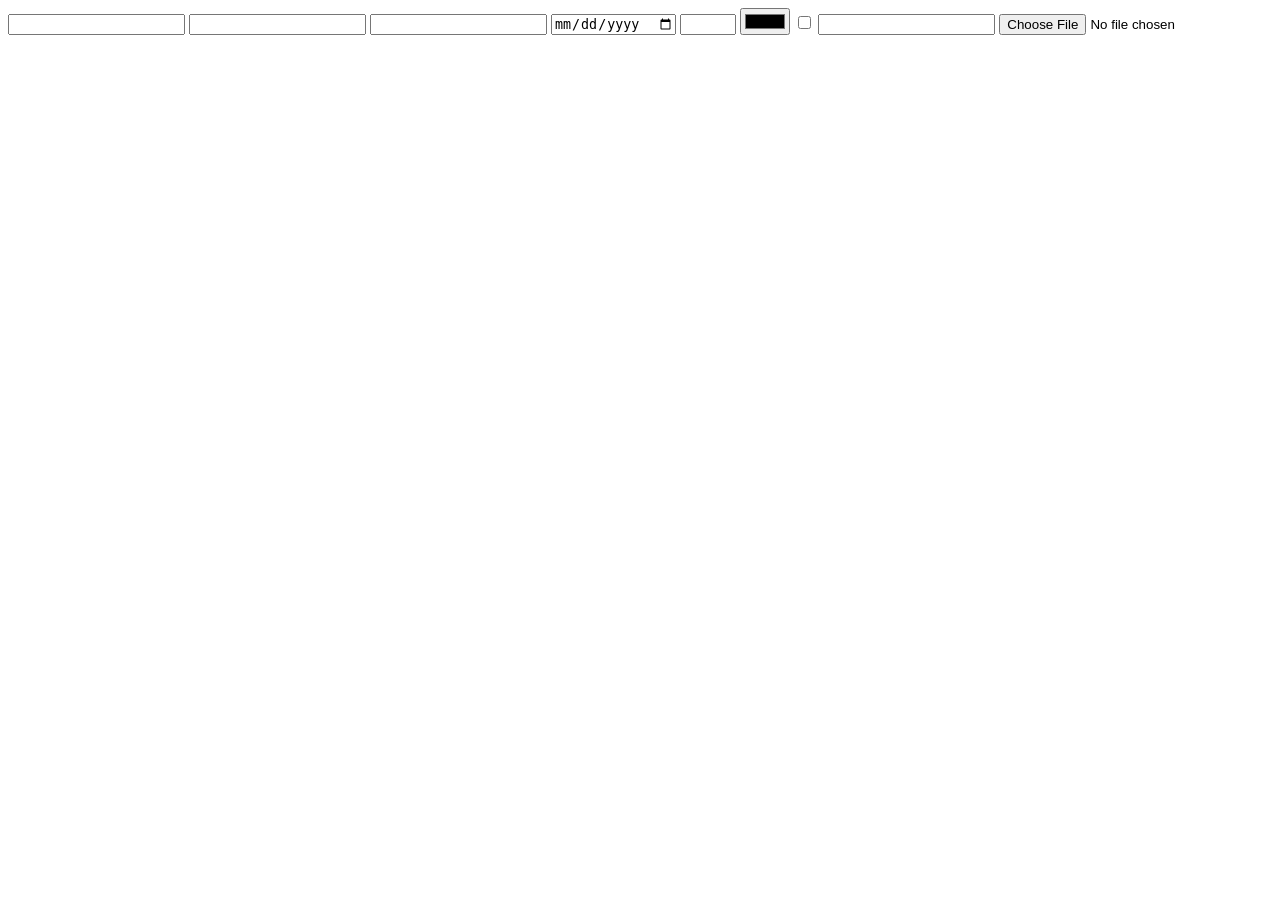
<file: ATIVIDADE DA GEEKIE/INDEX.HTML>
<!DOCTYPE html>
<html lang="en">
<head>
    <meta charset="UTF-8">
    <meta name="viewport" content="width=device-width, initial-scale=1.0">
    <title>Document</title>
</head>
<body>

<!--informações básicas-->
<input type="text">
<input type="email">
<input type="password">   
<!--dados pessoais-->
<input type="date">
<input type="number" max="120" min="0">
<input type="color">
<!--preferências-->
<input type="checkbox">
<input type="esporte">
<!--arquivos-->
<input type="file">




</body>



</html>
</file>
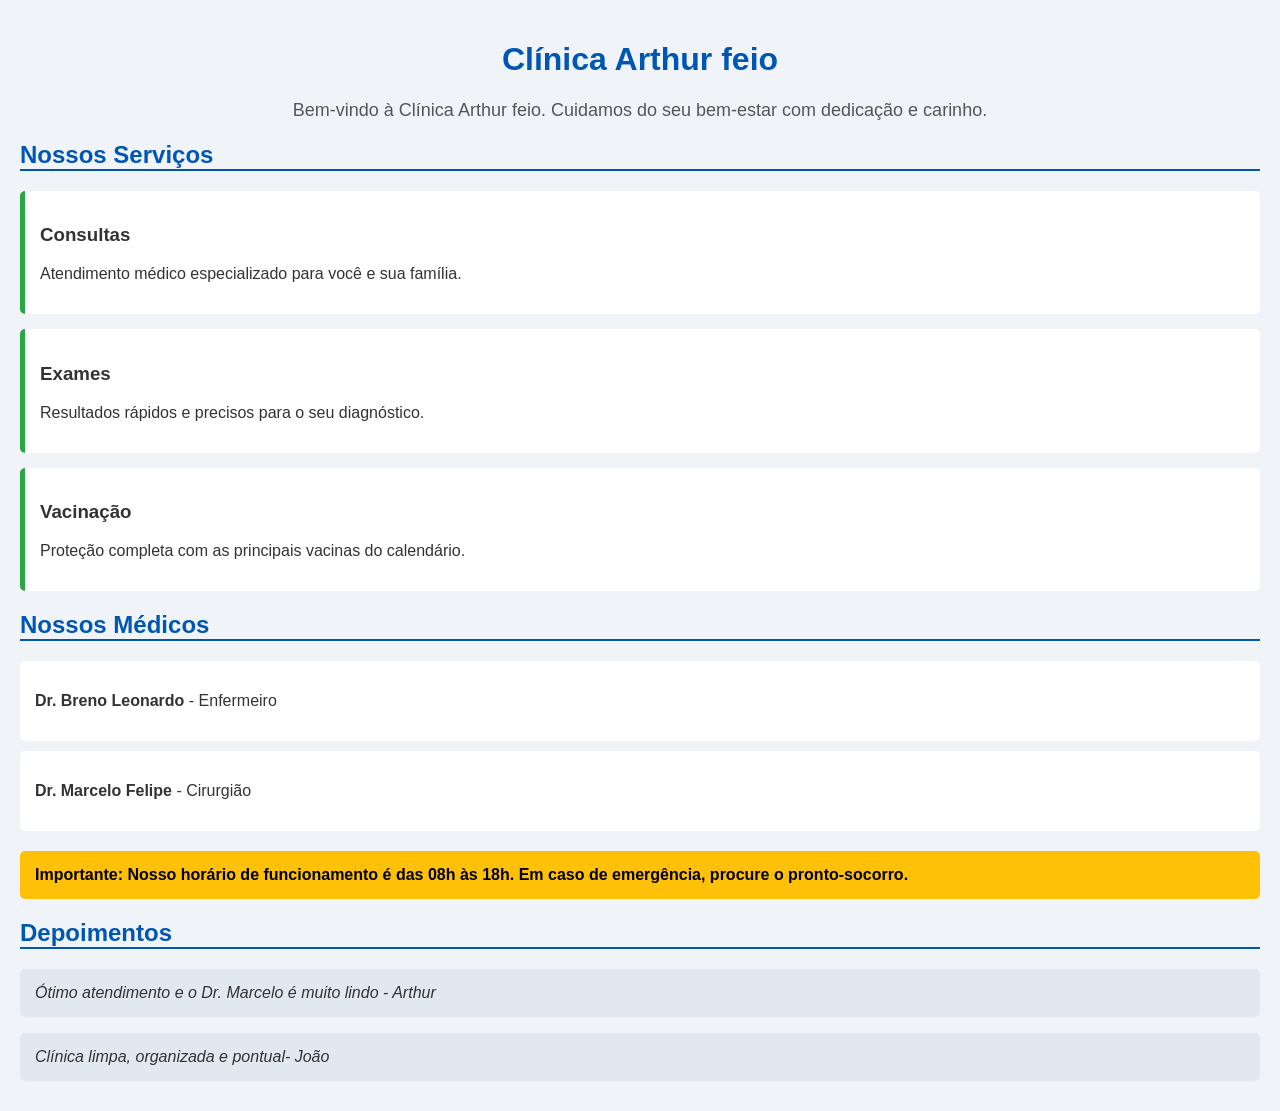
<file: Atividade do médico/index.html>
<!DOCTYPE html>
<html lang="pt-BR">
<head>
    <meta charset="UTF-8">
    <meta name="viewport" content="width=device-width, initial-scale=1.0"> <link rel="stylesheet" href="index.css">
    <title>Clínica Arthur feio</title>

</head>
<body>

    <h1 id="titulo-clinica">Clínica Arthur feio</h1>
    
    <p class="bemvindo">Bem-vindo à Clínica Arthur feio. Cuidamos do seu bem-estar com dedicação e carinho.</p>

    <h2>Nossos Serviços</h2>
    <div id="servicos">
        <div class="servico">
            <h3>Consultas</h3>
            <p>Atendimento médico especializado para você e sua família.</p>
        </div>
        <div class="servico">
            <h3>Exames</h3>
            <p>Resultados rápidos e precisos para o seu diagnóstico.</p>
        </div>
        <div class="servico">
            <h3>Vacinação</h3>
            <p>Proteção completa com as principais vacinas do calendário.</p>
        </div>
    </div>

    <h2>Nossos Médicos</h2>
    <div id="medicos">
        <div class="medico">
            <p><strong>Dr. Breno Leonardo</strong> - Enfermeiro</p>
        </div>
        <div class="medico">
            <p><strong>Dr. Marcelo Felipe</strong> - Cirurgião</p>
        </div>
    </div>

    <div id="aviso">
        Importante: Nosso horário de funcionamento é das 08h às 18h. Em caso de emergência, procure o pronto-socorro.
    </div>

    <h2>Depoimentos</h2>
    <p class="depoimento">Ótimo atendimento e o Dr. Marcelo é muito lindo - Arthur</p>
    <p class="depoimento">Clínica limpa, organizada e pontual- João</p>

</body>
</html>
</file>
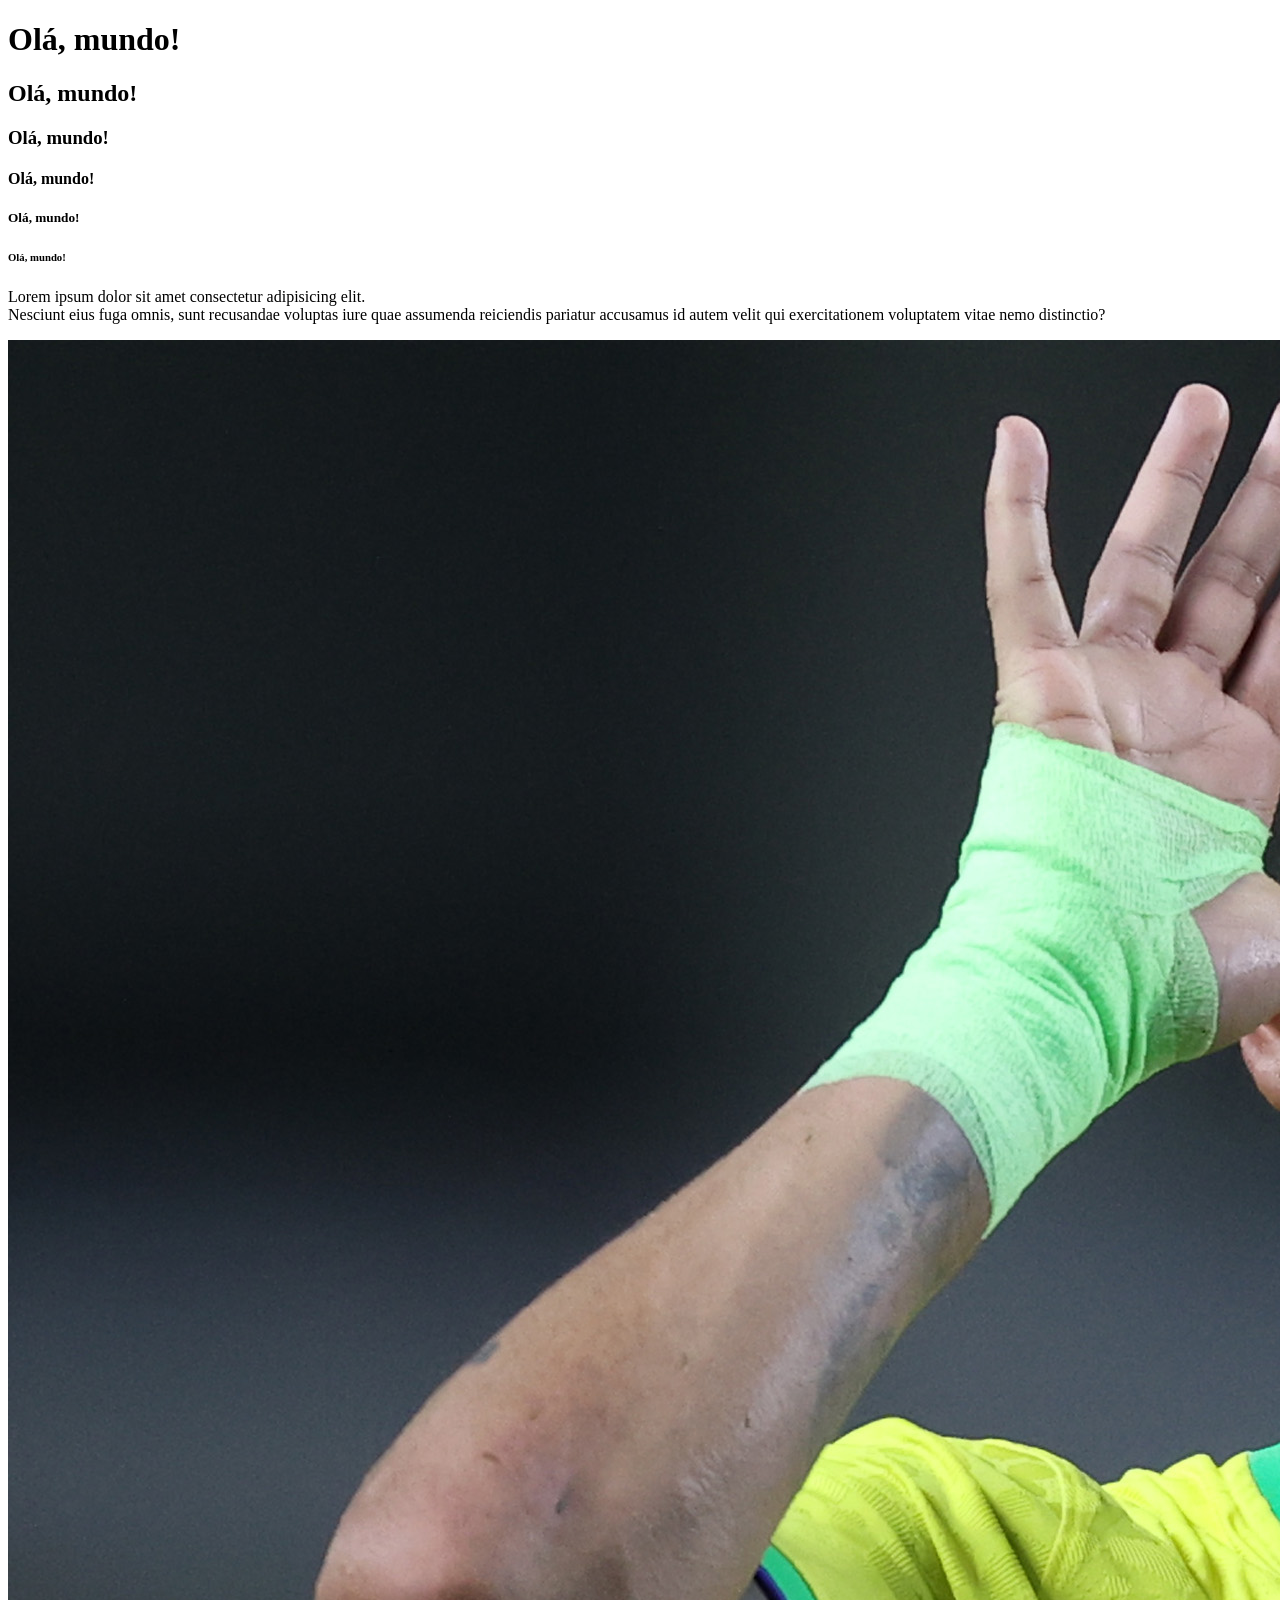
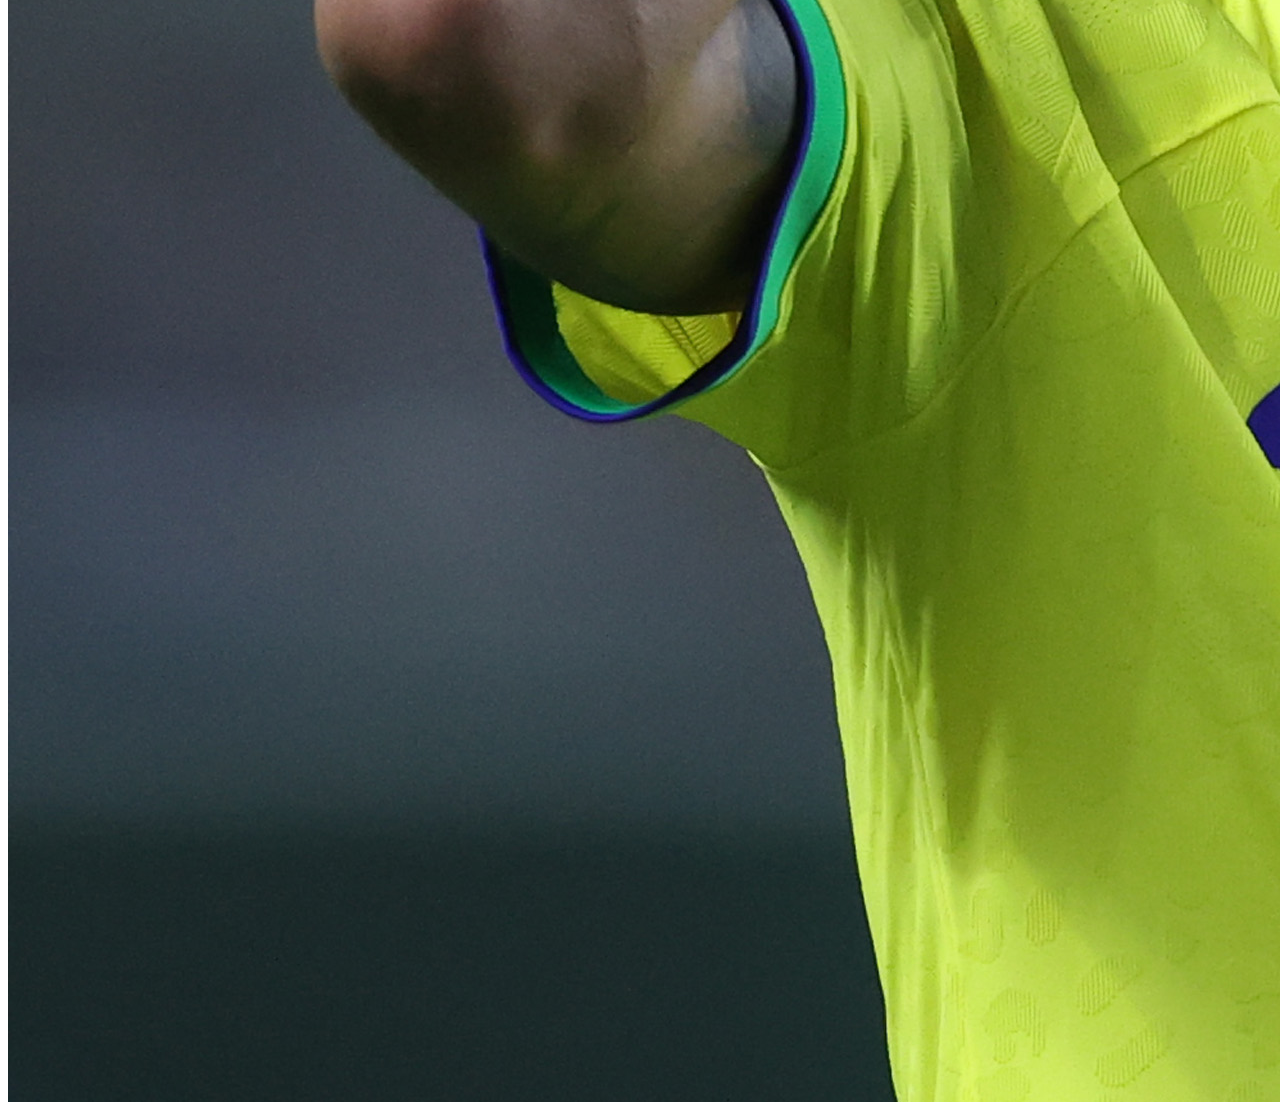
<file: AULA 1 HTML/index.html>
<!DOCTYPE html>
<html lang="pt-br">
<head>
    <meta charset="UTF-8">
    <meta name="viewport" content="width=device-width, initial-scale=1.0">
    <title>Document</title>
</head>
<body>
    <h1>Olá, mundo!</h1>
    <h2>Olá, mundo!</h2>
    <h3>Olá, mundo!</h3>
    <h4>Olá, mundo!</h4>
    <h5>Olá, mundo!</h5>
    <h6>Olá, mundo!</h6>
    
    <p>Lorem ipsum dolor sit amet consectetur adipisicing elit. <br>Nesciunt eius fuga omnis, sunt recusandae voluptas iure quae assumenda reiciendis pariatur accusamus id autem velit qui exercitationem voluptatem vitae nemo distinctio?</p>
    


<p></p>



<!--imagens-->


    <img src="neymar.jpg" alt="neymar">

</body>
</html>
</file>
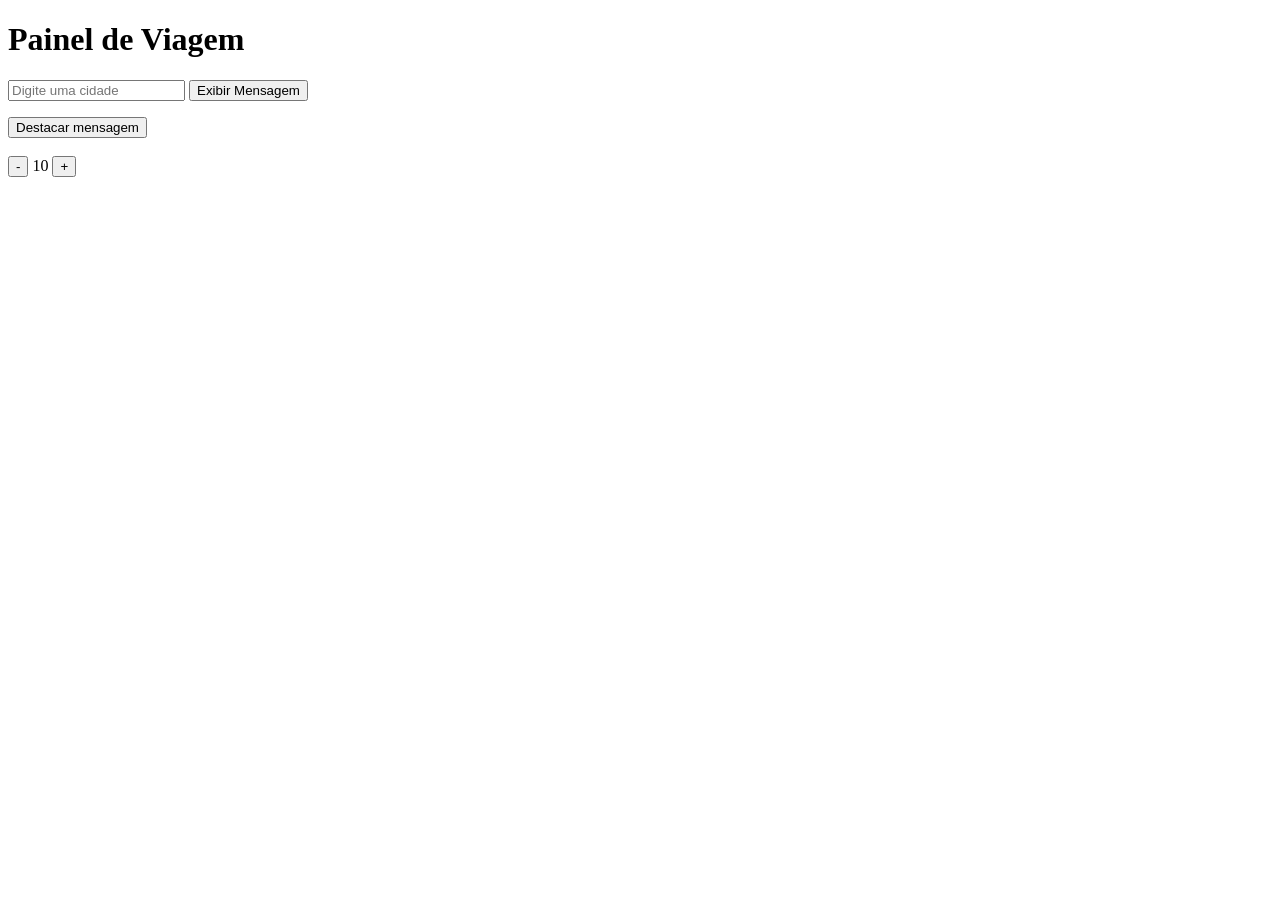
<file: DOM II/index.html>
<!DOCTYPE html>
<html lang="pt-BR">
<head>
  <meta charset="UTF-8">
  <title>Painel de Viagem</title>
</head>
<body>

  <h1 id="titulo">Painel de Viagem</h1>

  <input type="text" id="cidade" placeholder="Digite uma cidade">
  <button onclick="mostrarCidade()">Exibir Mensagem</button>

  <p id="mensagem"></p>
  <button onclick="destacarMensagem()">Destacar mensagem</button>

  <br><br>

  <button onclick="diminuir()">-</button>
  <span id="contador">10</span>
  <button onclick="aumentar()">+</button>

  <script src="script.js"></script>
</body>
</html>
</file>
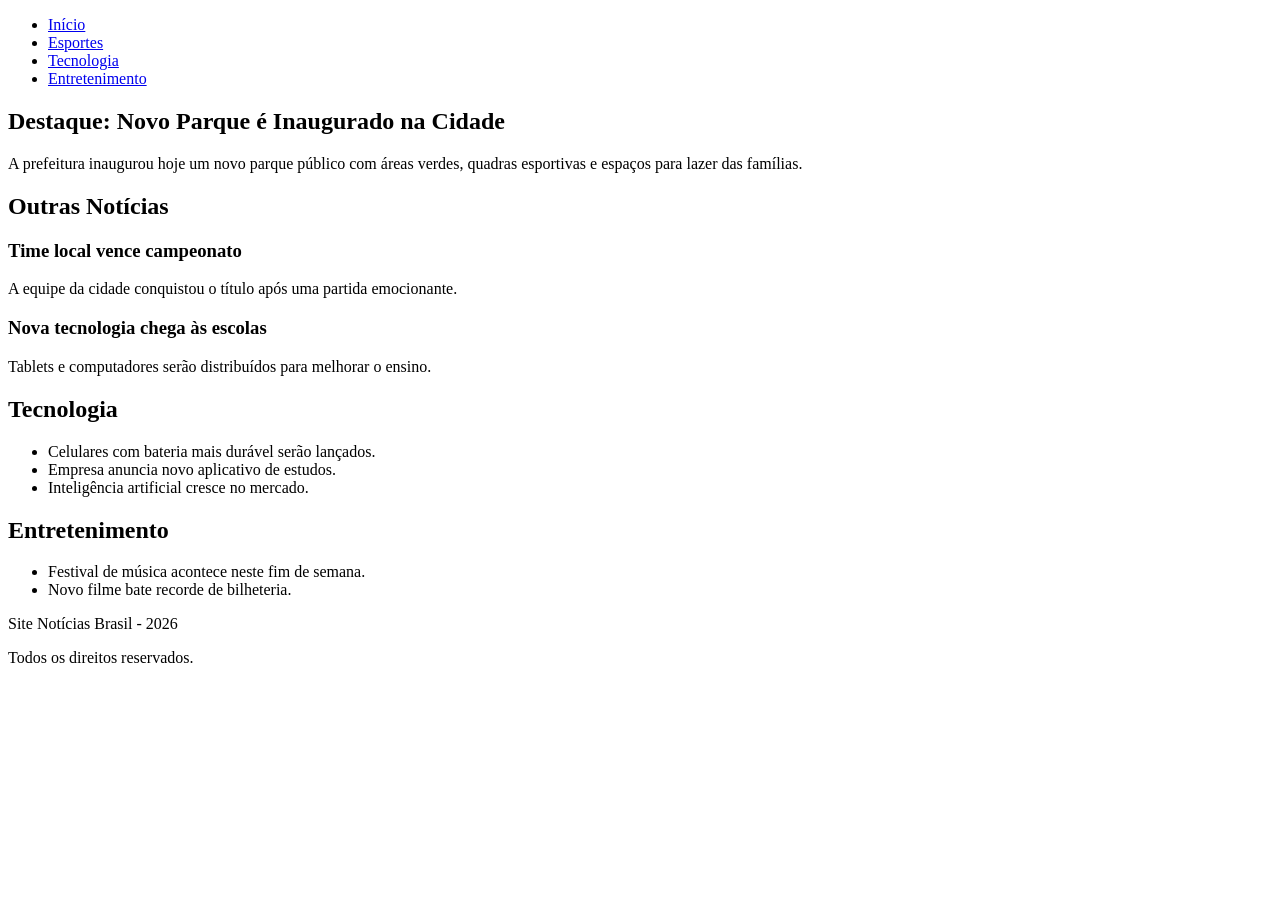
<file: GEEKIE 2/index.html>
<!DOCTYPE html>
<html lang="pt-BR">
<head>
    <meta charset="UTF-8">
    <meta name="viewport" content="width=device-width, initial-scale=1.0">
    <title>Página de Notícias</title>
</head>
<body>

    <nav>
        <ul>
            <li><a href="#">Início</a></li>
            <li><a href="#">Esportes</a></li>
            <li><a href="#">Tecnologia</a></li>
            <li><a href="#">Entretenimento</a></li>
        </ul>
    </nav>

    <main>

        <section>
            <h1>Destaque: Novo Parque é Inaugurado na Cidade</h1>
            <p>
                A prefeitura inaugurou hoje um novo parque público com áreas verdes,
                quadras esportivas e espaços para lazer das famílias.
            </p>
        </section>

        <section>
            <h2>Outras Notícias</h2>

            <article>
                <h3>Time local vence campeonato</h3>
                <p>
                    A equipe da cidade conquistou o título após uma partida emocionante.
                </p>
                </article>

            <article>
                <h3>Nova tecnologia chega às escolas</h3>
                <p>
                    Tablets e computadores serão distribuídos para melhorar o ensino.
                </p>
            </article>
        </section>

        <section>
            <h2>Tecnologia</h2>
            <ul>
                <li>Celulares com bateria mais durável serão lançados.</li>
                <li>Empresa anuncia novo aplicativo de estudos.</li>
                <li>Inteligência artificial cresce no mercado.</li>
            </ul>
        </section>

        <section>
            <h2>Entretenimento</h2>
            <ul>
                <li>Festival de música acontece neste fim de semana.</li>
                <li>Novo filme bate recorde de bilheteria.</li>
            </ul>
        </section>

    </main>

    <footer>
        <p>Site Notícias Brasil - 2026</p>
        <p>Todos os direitos reservados.</p>
    </footer>

</body>
</html>
</file>
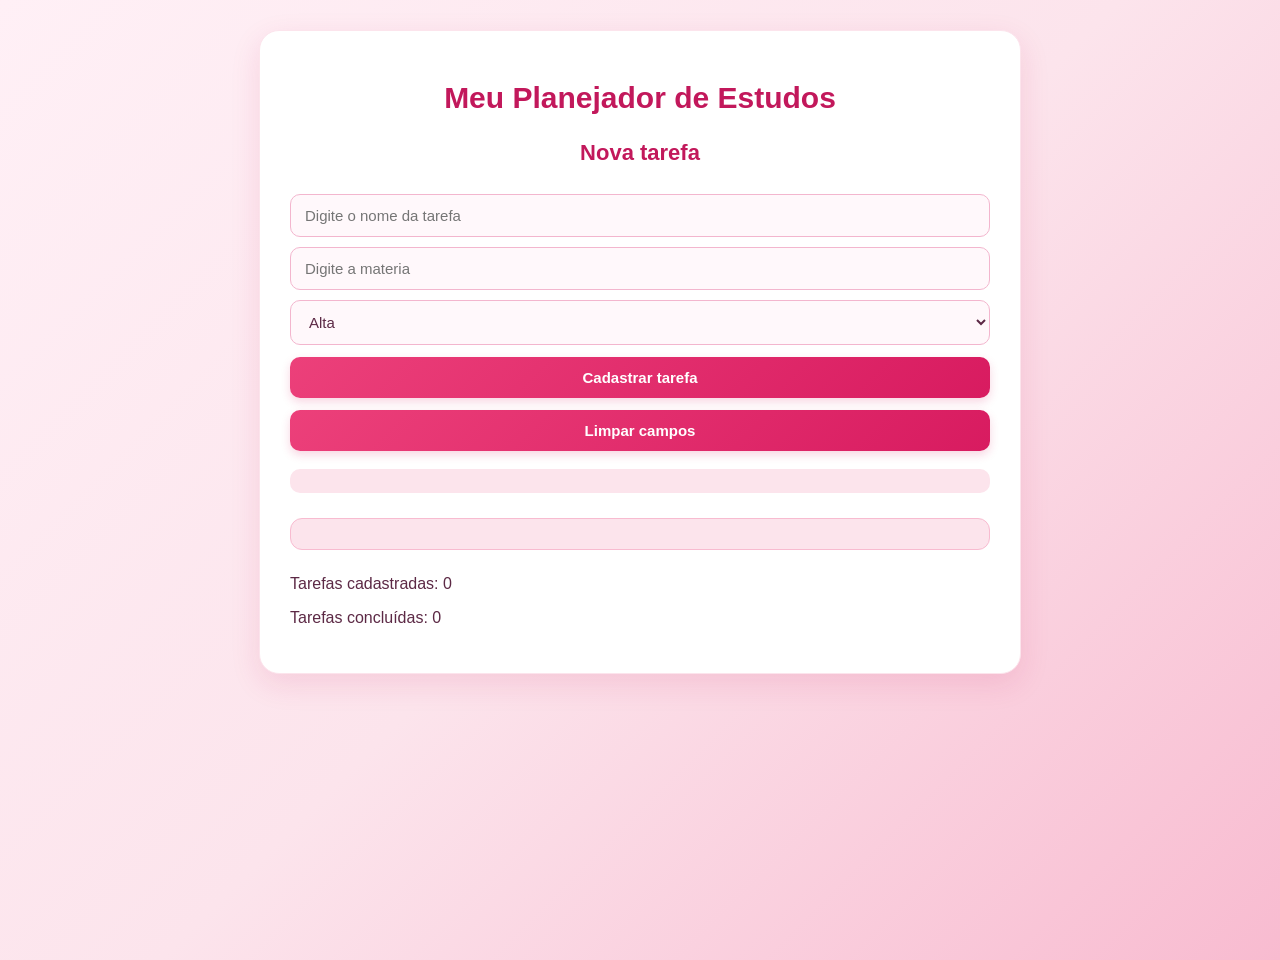
<file: Nova pasta/index.html>
<!DOCTYPE html>
<html lang="pt-br">
<head>
    <meta charset="UTF-8">
    <meta name="viewport" content="width=device-width, initial-scale=1.0"> <link rel="stylesheet" href="tarefa.css">
    <title>Document</title>
</head>
<body>
    <div class="container">

        <h1 id="titulo">Meu Planejador de Estudos</h1>

        <h2>Nova tarefa</h2>


        <input type="text" id="tarefa" placeholder="Digite o nome da tarefa">

        <input type="text" id="materia" placeholder="Digite a materia">

        <select id="prioridade">
        <option value="Alta">Alta</option>
        <option value="Media">Media</option>
        <option value="Baixa">Baixa</option>

        </select>

        <button onclick="adicionarTarefa()">
            Cadastrar tarefa
        </button>

        <button onclick="limparCampos()">
            Limpar campos
        </button>

        <p id="mensagem"></p>

        <div class="contadores"></div>

        <p id="contador"> Tarefas cadastradas: 0</p>
        <p id="contadorConcluidas">Tarefas concluídas: 0</p>
    
        <script src="tarefa.js"></script>
    </div>
</body>
</html>
</file>
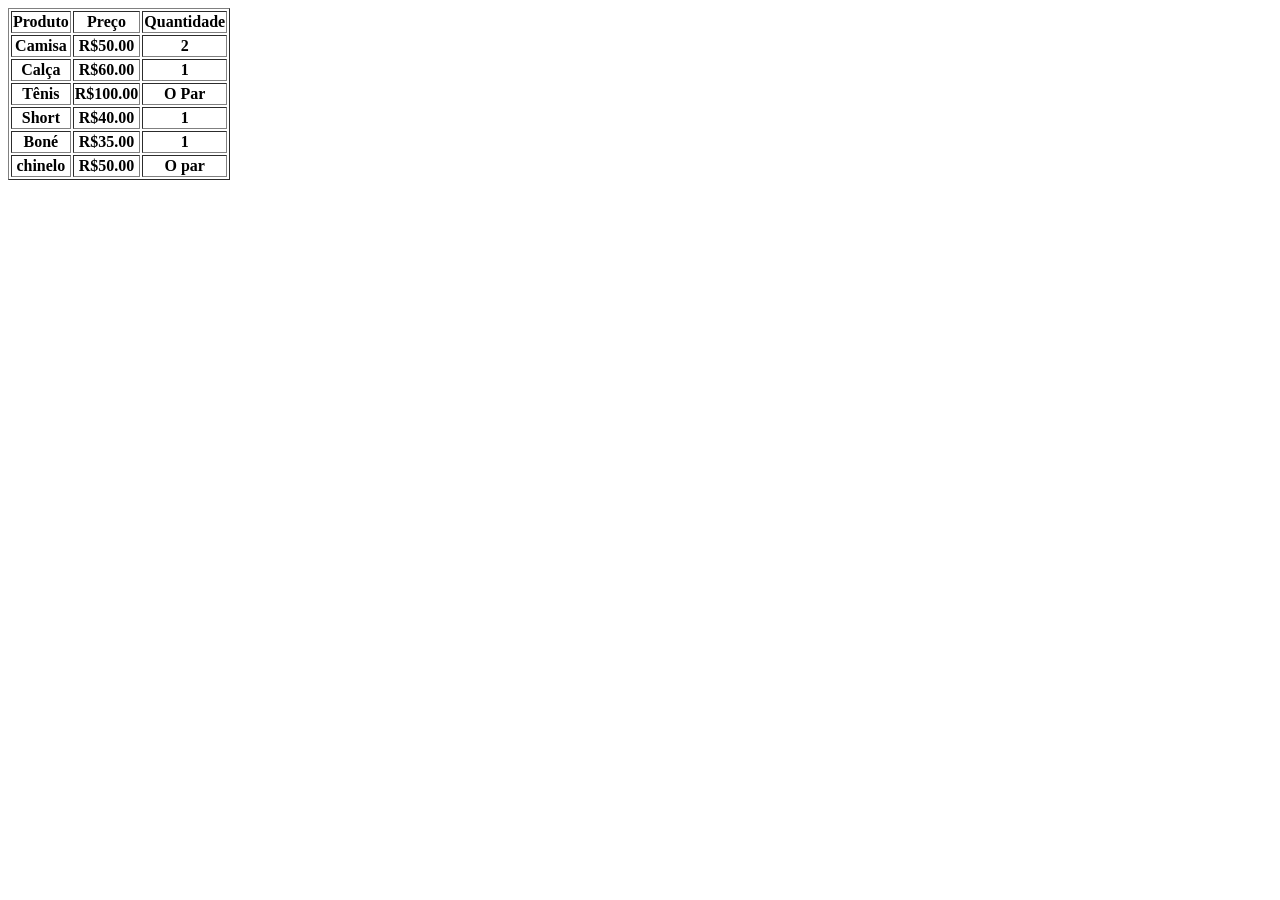
<file: Tag tr e th/index.html>
<!DOCTYPE html>
<html lang="br-pt">
<head>
    <meta charset="UTF-8">
    <meta name="viewport" content="width=device-width, initial-scale=1.0">
    <title>Tabelas</title>
</head>
<body>

<table border="1">
    <thead>
    <tr> <!--Linha da tabela-->
          <th>Produto</th>
          <th>Preço</th> 
          <th>Quantidade</th>
        </tr>
    </thead>  
        <tbody>
    <tr>
          <th>Camisa</th>
          <th>R$50.00</th>
      <th>2</th>
      </tr>
<tr>
<th>Calça</th>
<th>R$60.00</th>
<th>1</th>
</tr>
         
<tr>
<th>Tênis</th>
<th>R$100.00</th>
<th>O Par</th>
</tr>

<tr>
<th>Short</th>
<th>R$40.00</th>
<th>1</th>
</tr>

<tr>
<th>Boné</th>
<th>R$35.00</th>
<th>1</th>
</tr>

<tr>
<th>chinelo</th>
<th>R$50.00</th>
<th>O par</th>
</tr>

</tbody>
    </table>
 
    

</body>
</html>
</file>
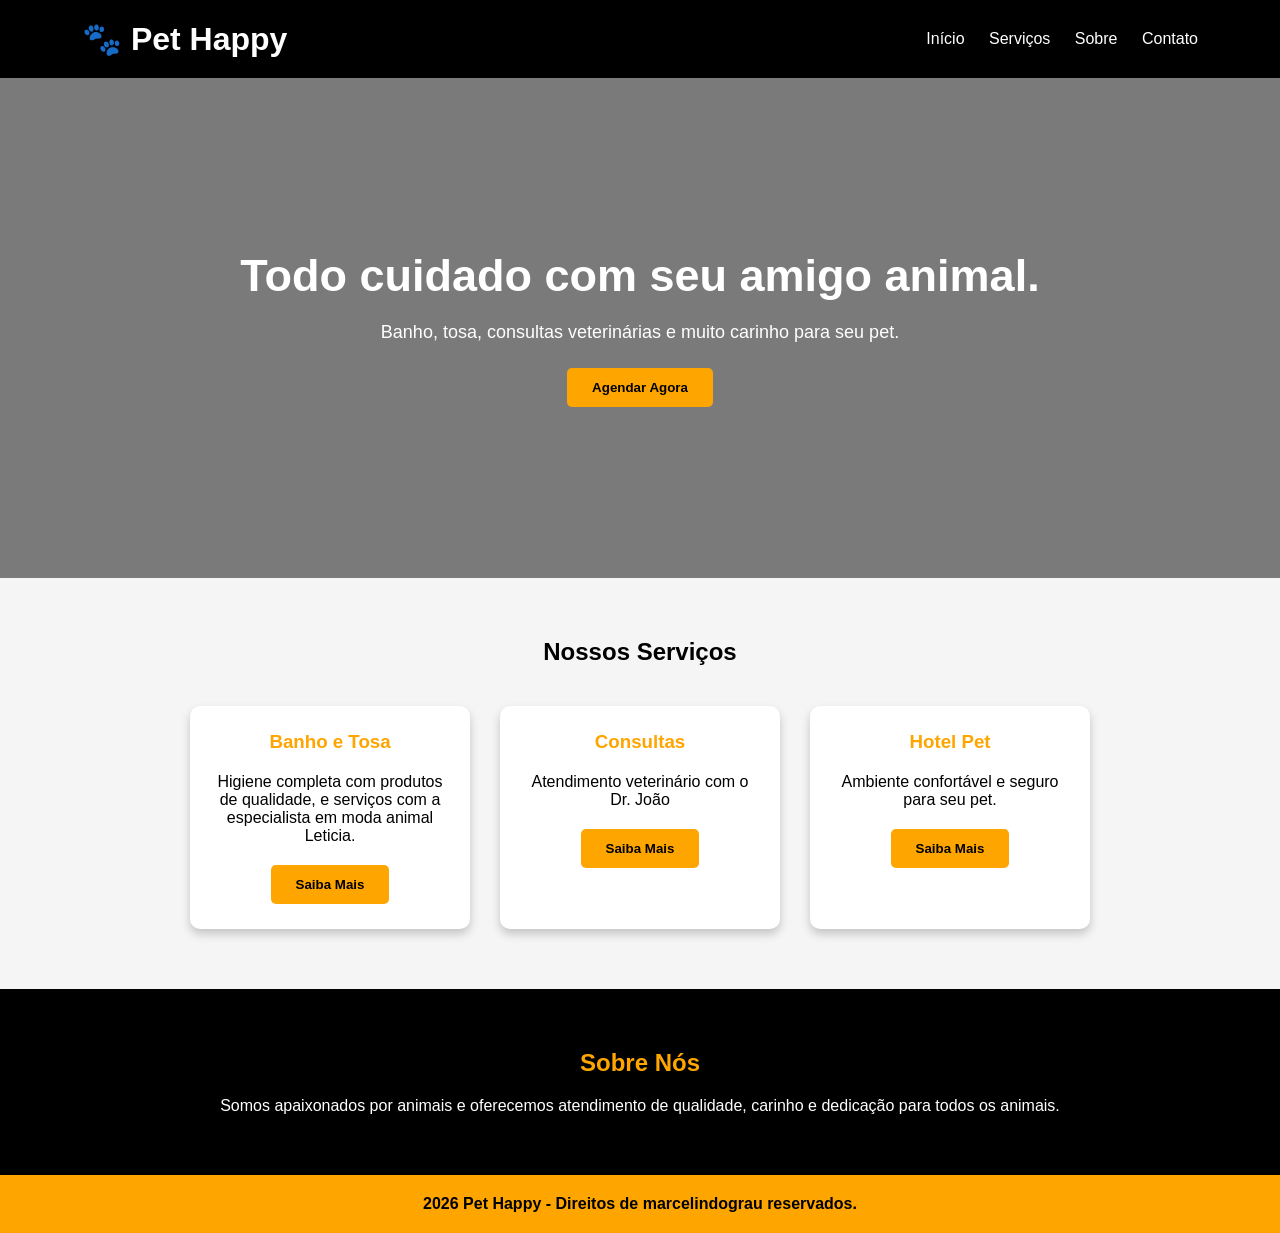
<file: trabalhoUC31/index.html>
<!DOCTYPE html>
<html lang="pt-BR">
<head>
    <meta charset="UTF-8">
    <meta name="viewport" content="width=device-width, initial-scale=1.0">
    <title>Pet Happy</title>
    <link rel="stylesheet" href="style.css">
</head>
<body>

<header>
    <div class="caixas">
        <h1>🐾 Pet Happy</h1>

        <nav>
            <a href="#">Início</a>
            <a href="#">Serviços</a>
            <a href="#">Sobre</a>
            <a href="#">Contato</a>
        </nav>
    </div>
</header>

<section class="banner">
    <div class="banner-texto">
        <h2>Todo cuidado com seu amigo animal.</h2>

        <p>
            Banho, tosa, consultas veterinárias e muito carinho para seu pet.
        </p>

        <button>Agendar Agora</button>
    </div>
</section>

<section class="servicos">

    <h2>Nossos Serviços</h2>

    <div class="cards">

        <div class="card">
            <h3>Banho e Tosa</h3>

            <p>
                Higiene completa com produtos de qualidade, e serviços com a especialista em moda animal Leticia.
            </p>

            <button>Saiba Mais</button>

        </div>

        <div class="card">

            <h3>Consultas</h3>

            <p>
                Atendimento veterinário com o Dr. João
            </p>

            <button>Saiba Mais</button>

        </div>

        <div class="card">

            <h3>Hotel Pet</h3>

            <p>
                Ambiente confortável e seguro para seu pet.
            </p>

            <button>Saiba Mais</button>

        </div>

    </div>

</section>

<section class="sobre">

    <h2>Sobre Nós</h2>

    <p>
        Somos apaixonados por animais e oferecemos atendimento de qualidade,
        carinho e dedicação para todos os animais.
    </p>

</section>

<footer>

    <p>2026 Pet Happy - Direitos de marcelindograu reservados.</p>

</footer>

</body>
</html>
</file>
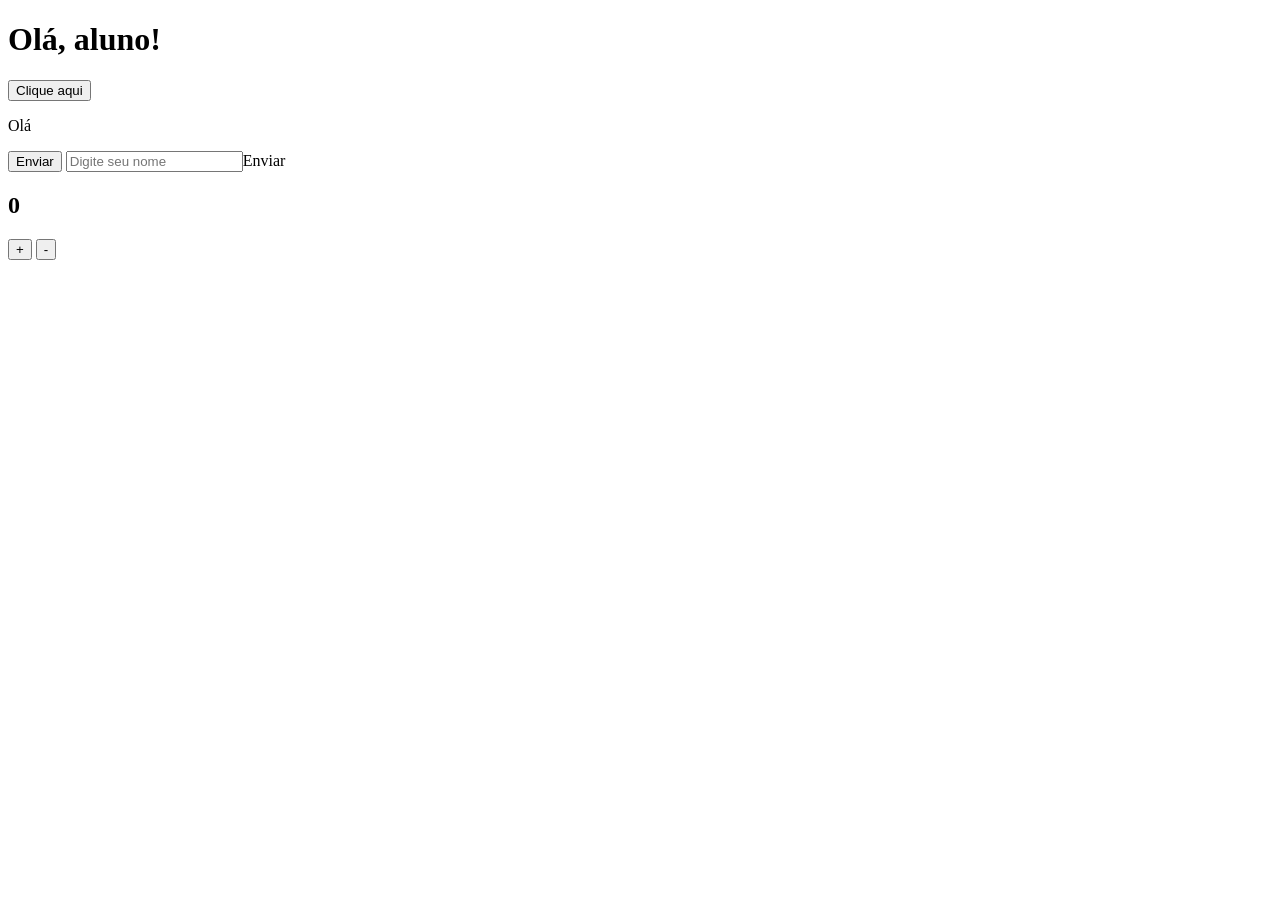
<file: UC-15/index.html>
<!DOCTYPE html>
<html lang="pt-br">
<head>
    <meta charset="UTF-8">
    <meta name="viewport" content="width=device-width, initial-scale=1.0">
    <title>Document</title>
</head>
<body>
 <h1 id="titulo">Olá, aluno!</h1>
 
 <button onclick="mudarTexto()">Clique aqui</button>

 <script src="script.js"></script>

 <p id="mensagem">Olá</p>

 <button onclick="mostrarNome()">Enviar</button>
 <input id="nome" type="text" placeholder="Digite seu nome"

 <button onclick="mostrarNome()">Enviar</button>

 <p id="resultado"></p>

 <h2 id="numero">0</h2>

 <button onclick="aumentar()">+</button>
 <button onclick="diminuir()">-</button>
</body>
</html>
</file>
<file: Atividade do médico/index.css>
body {
            font-family: Arial, sans-serif;
            background-color: #f0f4f8;
            color: #333;
            margin: 0;
            padding: 20px;
        }

        #titulo-clinica {
            color: #0056b3;
            text-align: center;
        }

        .bemvindo {
            text-align: center;
            font-size: 18px;
            color: #555;
        }

        h2 {
            color: #0056b3;
            border-bottom: 2px solid #0056b3;
        }

        .servico {
            background-color: white;
            padding: 15px;
            margin-bottom: 15px;
            border-radius: 5px;
            border-left: 5px solid #28a745;
        }

        .medico {
            background-color: white;
            padding: 15px;
            margin-bottom: 10px;
            border-radius: 5px;
        }

        #aviso {
            background-color: #ffc107;
            color: #000;
            padding: 15px;
            border-radius: 5px;
            font-weight: bold;
            margin-top: 20px;
            margin-bottom: 20px;
        }

        .depoimento {
            background-color: #e2e8f0;
            padding: 15px;
            margin-bottom: 10px;
            border-radius: 5px;
            font-style: italic;
        }
</file>
<file: Nova pasta/tarefa.css>
body {
    font-family: 'Segoe UI', Arial, sans-serif;
    background: linear-gradient(135deg, #fff0f6, #fce4ec, #f8bbd0);
    margin: 0;
    padding: 30px;
    color: #5c2945;
    min-height: 100vh;
    transition: 0.3s;
}


.container {
    max-width: 700px;
    margin: auto;
    background-color: #ffffff;
    padding: 30px;
    border-radius: 20px;
    box-shadow: 0 10px 30px rgba(194, 24, 91, 0.12);
    border: 1px solid #fce4ec;
}


h1, h2 {
    text-align: center;
    color: #c2185b;
}


h1 {
    font-size: 30px;
    margin-bottom: 10px;
}


h2 {
    font-size: 22px;
    margin-top: 25px;
}


input, select {
    width: 100%;
    padding: 12px 14px;
    margin-top: 10px;
    box-sizing: border-box;
    border: 1px solid #f3b6ce;
    border-radius: 10px;
    background-color: #fff8fb;
    color: #5c2945;
    font-size: 15px;
    outline: none;
    transition: 0.3s;
}


input:focus, select:focus {
    border-color: #ec407a;
    box-shadow: 0 0 0 3px rgba(236, 64, 122, 0.12);
    background-color: #ffffff;
}


button {
    width: 100%;
    padding: 12px;
    margin-top: 12px;
    box-sizing: border-box;
    cursor: pointer;
    border: none;
    border-radius: 10px;
    background: linear-gradient(135deg, #ec407a, #d81b60);
    color: white;
    font-size: 15px;
    font-weight: bold;
    box-shadow: 0 4px 10px rgba(216, 27, 96, 0.18);
    transition: 0.3s ease;
}


button:hover {
    background: linear-gradient(135deg, #d81b60, #ad1457);
    transform: translateY(-2px);
    box-shadow: 0 6px 14px rgba(216, 27, 96, 0.25);
}


button:active {
    transform: scale(0.98);
}


#mensagem {
    font-weight: bold;
    text-align: center;
    margin-top: 18px;
    padding: 12px;
    border-radius: 10px;
    color: #c2185b;
    background-color: #fce4ec;
}


.contadores {
    text-align: center;
    margin: 25px 0;
    padding: 15px;
    font-weight: bold;
    color: #ad1457;
    background-color: #fce4ec;
    border-radius: 12px;
    border: 1px solid #f8bbd0;
}


.tarefa {
    background: linear-gradient(135deg, #fff8fb, #fce4ec);
    padding: 18px;
    margin-top: 18px;
    border-radius: 12px;
    border-left: 6px solid #ec407a;
    box-shadow: 0 4px 12px rgba(194, 24, 91, 0.08);
    transition: 0.3s ease;
}


.tarefa:hover {
    transform: translateY(-3px);
    box-shadow: 0 7px 16px rgba(194, 24, 91, 0.14);
}


.tarefa h3 {
    color: #ad1457;
    margin-top: 0;
}


.tarefa button {
    background: linear-gradient(135deg, #f06292, #ec407a);
    box-shadow: none;
}


.tarefa button:hover {
    background: linear-gradient(135deg, #ec407a, #c2185b);
}


.concluida {
    opacity: 0.7;
    border-left-color: #81c784;
    background: #f1f8f2;
}


.concluida h3 {
    text-decoration: line-through;
    color: #888;
}


.modo-concentracao {
    background: linear-gradient(135deg, #311b2b, #4a1942);
    color: #fce4ec;
}


.modo-concentracao .container {
    background-color: #3d2638;
    border: 1px solid #70405e;
    box-shadow: 0 10px 30px rgba(0, 0, 0, 0.25);
}


.modo-concentracao h1,
.modo-concentracao h2 {
    color: #f48fb1;
}


.modo-concentracao input,
.modo-concentracao select {
    background-color: #503448;
    color: #ffffff;
    border: 1px solid #87516f;
}


.modo-concentracao input::placeholder {
    color: #d7a9c1;
}


.modo-concentracao .tarefa {
    background: #503448;
    border-left-color: #f48fb1;
    color: #fce4ec;
}


.modo-concentracao .tarefa h3 {
    color: #f8bbd0;
}


.modo-concentracao .contadores {
    background-color: #503448;
    color: #f8bbd0;
    border-color: #87516f;
}


.modo-concentracao #mensagem {
    background-color: #503448;
    color: #f8bbd0;
}


@media (max-width: 600px) {
    body {
        padding: 15px;
    }


    .container {
        padding: 20px;
        border-radius: 15px;
    }


    h1 {
        font-size: 25px;
    }
}
</file>
<file: trabalhoUC31/style.css>
*{
    margin:0;
    padding:0;
    box-sizing:border-box;
}

body{
    font-family:Arial, Helvetica, sans-serif;
    background:#f5f5f5;
}
header{
    background:black;
    color:white;
    padding:20px;
    position:sticky;
    top:0;
}

.caixas{
    width:90%;
    margin:auto;

    display:flex;
    justify-content:space-between;
    align-items:center;
}

nav a{
    color:white;
    text-decoration:none;
    margin-left:20px;
    transition:.3s;
}

nav a:hover{
    color:orange;
}

.banner{
    height:500px;
    background:linear-gradient(rgba(0,0,0,.5),
    rgba(0,0,0,.5)),
    url("https://images.unsplash.com/photo-1517849845537-4d257902454a?w=1200");
    background-size:cover;
    background-position:center;

    display:flex;
    justify-content:center;
    align-items:center;

    text-align:center;
    color:white;
}

.banner h2{
    font-size:45px;
    margin-bottom:20px;
}

.banner p{
    margin-bottom:25px;
    font-size:18px;
}

button{
    background:orange;
    color:black;
    border:none;
    padding:12px 25px;
    cursor:pointer;
    border-radius:5px;
    font-weight:bold;
    transition:.3s;
}

button:hover{
    background:black;
    color:orange;
    transform:scale(1.05);
}
.servicos{
    padding:60px;
    text-align:center;
}

.cards{

    display:flex;
    justify-content:center;
    gap:30px;
    margin-top:40px;
    flex-wrap:wrap;

}

.card{

    width:280px;
    background:white;
    padding:25px;
    border-radius:10px;

    box-shadow:0 5px 10px rgba(0,0,0,.2);

    transition:.3s;
}

.card:hover{

    transform:translateY(-10px);

}

.card h3{
    color:orange;
    margin-bottom:20px;
}

.card p{
    margin-bottom:20px;
}
.sobre{

    background:black;
    color:white;
    text-align:center;
    padding:60px 20px;

}

.sobre h2{

    color:orange;
    margin-bottom:20px;

}

footer{

    background:orange;
    color:black;
    text-align:center;
    padding:20px;
    font-weight:bold;

}
</file>
